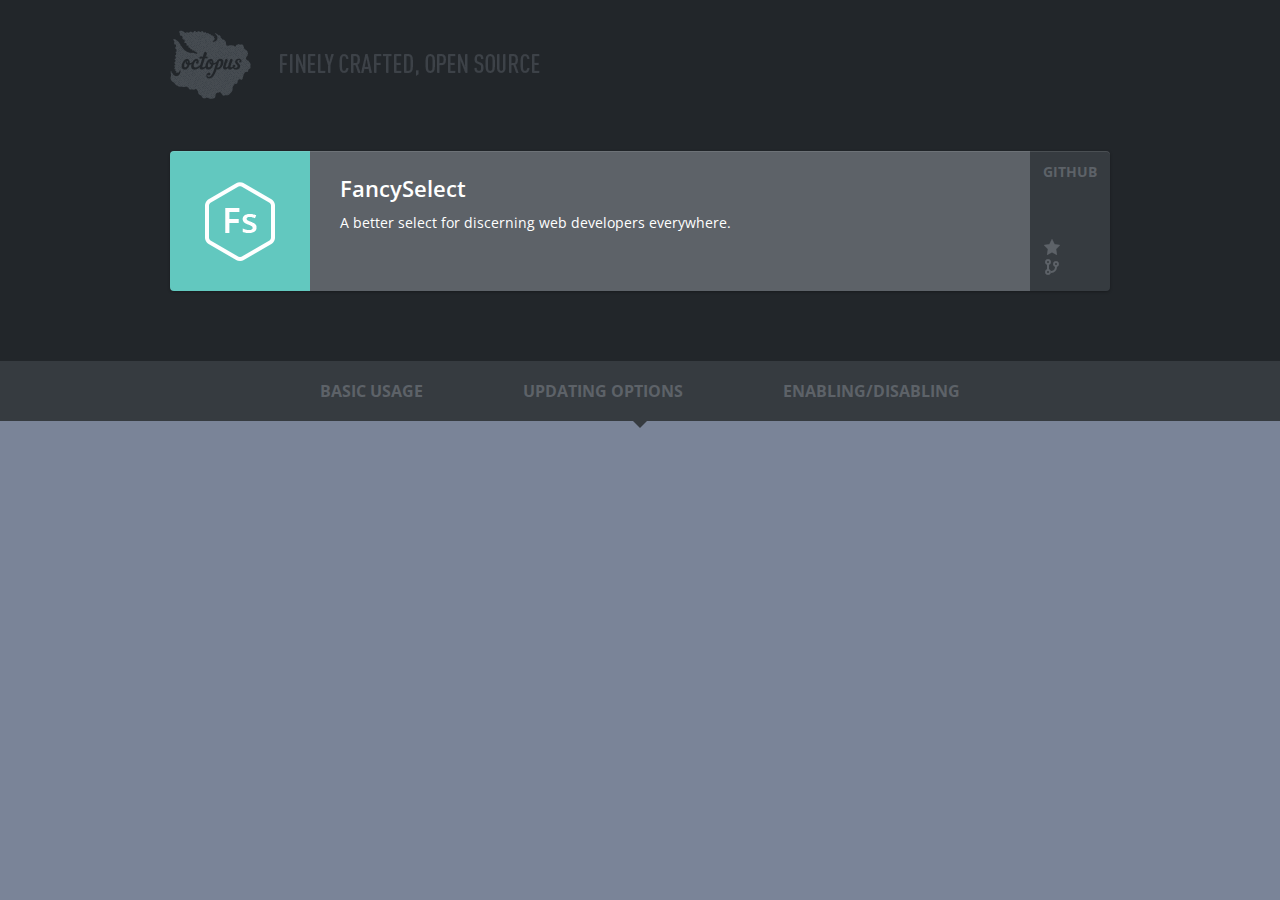
<file: Views/Supershop/js/FancySelect-master/index.html>
<!doctype html>
<html lang="en">
	<head>
		<meta charset="utf-8">
		<meta http-equiv="X-UA-Compatible" content="IE=edge,chrome=1">
		<meta name="description" content="A better select for discerning web developers everywhere.">
		<meta name="designer" content="Octopus Creative">
		<meta name="developer" content="Octopus Creative">
		<meta name="viewport" content="width=device-width,initial-scale=1,maximum-scale=1">

		<title>FancySelect » Octopus Code</title>

		<link href='http://fonts.googleapis.com/css?family=Open+Sans:400,600,700' rel='stylesheet' type='text/css'>
		<link rel="stylesheet" media="screen, projection" href="index.css">
		<link rel="stylesheet" media="screen, projection" href="fancySelect.css">
		<style type="text/css">
			div.repo div.logo { background: #62C8BF; }

			body { background: #7A8498; }

			div#main { font-size: 16px; line-height: 26px; color: #fff; }
			div#main div.fancy-select { margin: 0 auto 60px; width: 200px; }

			div#main p { margin-bottom: 24px; }
			div#main a { text-decoration: none; color: #BAC9E7; font-weight: 600; }

			div#main code { font-size: 16px; padding: 2px 3px; background: #5A606F; color: #fff; border-radius: 4px; font-family: "Inconsolata", monospace; }

			div#main pre { padding: 27px 27px 30px; background: #5A606F; color: #fff; border-radius: 4px; white-space: pre-wrap; max-width: 540px; line-height: 28px; margin-bottom: 30px; }
			div#main pre code { padding: 0; background: transparent; border-radius: 0; margin-bottom: 18px; }

			div#main section { width: 940px; margin: 90px auto; }
			div#main section h2, div#main section h3 { font-size: 22px; margin-bottom: 18px; font-weight: 600; }

			/*one column*/
			@media only screen and (max-width: 639px) {
				div#main section { width: 300px; }
			}

			/*two columns*/
			@media only screen and (min-width: 640px) and (max-width: 959px) {
				div#main section { width: 620px; }
			}
		</style>

		<script src="http://ajax.googleapis.com/ajax/libs/jquery/2.0.3/jquery.min.js"></script>
		<script src="fancySelect.js"></script>
		<script>
			$(document).ready(function() {
				$('#basic-usage-demo').fancySelect();

				// Boilerplate
				var repoName = 'fancyselect'

				$.get('https://api.github.com/repos/octopuscreative/' + repoName, function(repo) {
					var el = $('#top').find('.repo');

					el.find('.stars').text(repo.watchers_count);
					el.find('.forks').text(repo.forks_count);
				});

				var menu = $('#top').find('menu');

				function positionMenuArrow() {
					var current = menu.find('.current');

					menu.find('.arrow').css('left', current.offset().left + (current.outerWidth() / 2));
				}

				$(window).on('resize', positionMenuArrow);

				menu.on('click', 'a', function(e) {
					var el = $(this),
						href = el.attr('href'),
						currentSection = $('#main').find('.current');

					e.preventDefault();

					menu.find('.current').removeClass('current');

					el.addClass('current');

					positionMenuArrow();

					if (currentSection.length) {
						currentSection.fadeOut(300).promise().done(function() {
							$(href).addClass('current').fadeIn(300);
						});
					} else {
						$(href).addClass('current').fadeIn(300);
					}
				});

				menu.find('a:first').trigger('click')
			});
		</script>
	</head>

	<body>
		<div id="top" class="group">
			<header id="octopus">
				<h2>
					Octopus Creative
					<a href="http://code.octopuscreative.com">Finely crafted, open source</a>
				</h2>
			</header>

			<div class="repo group">
				<a href="http://code.octopuscreative.com/fancyselect" class="left">
					<div class="logo">
						<img src="logo.png">
					</div>

					<div class="description">
						<h1>FancySelect</h1>
						<p>A better select for discerning web developers everywhere.</p>
					</div>
				</a>

				<a href="https://github.com/octopuscreative/fancyselect" class="github">
					<span>GitHub</span>

					<ul>
						<li class="icon stars"></li>
						<li class="icon forks"></li>
					</ul>
				</a>
			</div>

			<menu>
				<div class="arrow"></div>

				<ul>
					<li><a href="#basic-usage">Basic Usage</a></li>
					<li><a href="#updating-options">Updating Options</a></li>
					<li><a href="#enabling-disabling">Enabling/Disabling</a></li>
				</ul>
			</menu>
		</div>

		<div id="main">
			<section id="basic-usage">
				<select id="basic-usage-demo">
					<option value="">Pick Something…</option>
					<option>Lorem Ipsum</option>
					<option>Dolor Sit</option>
					<option>Vehicula Ornare</option>
					<option>Foo</option>
					<option>Bar</option>
					<option>Baz</option>
					<option>Qux</option>
					<option>Zoobie</option>
					<option>Frang</option>
				</select>

				<p>FancySelect is easy to use. Just target any <code>select</code> element on the page, and call <code>.fancySelect()</code> on it. If the select has an option with no value, it'll be used as a sort of placeholder text.</p>

				<p>By default, FancySelect uses native selects and styles only the trigger on iOS devices. To override this, pass an object with <code>forceiOS</code> set to <code>true</code> when initializing it.</p>

				<p>FancySelect also passes any classes specified in the select's <code>data-class</code> attribute, which you can use to style specific FancySelect instances.</p>

				<h3>HTML</h3>

				<pre><code>&lt;select class="basic"&gt;
	&lt;option value=&quot;&quot;&gt;Select something…&lt;/option&gt;
	&lt;option&gt;Lorem&lt;/option&gt;
	&lt;option&gt;Ipsum&lt;/option&gt;
	&lt;option&gt;Dolor&lt;/option&gt;
	&lt;option&gt;Sit&lt;/option&gt;
	&lt;option&gt;Amet&lt;/option&gt;
&lt;/select&gt;</code></pre>

				<h3>JavaScript</h3>

				<pre><code>$('.basic').fancySelect();</code></pre>
			</section>

			<section id="updating-options">
				<p>If the options in your select change after initializing FancySelect, you can tell it to rebuild the list of options by triggering <code>update</code> on the select element.</p>

				<h3>JavaScript</h3>

				<pre><code>var mySelect = $('.my-select');
mySelect.fancySelect();

mySelect.append('&lt;option&gt;Foo&lt;/option&gt;&lt;option&gt;Bar&lt;/option&gt;');
mySelect.trigger('update');</code></pre>
			</section>

			<section id="enabling-disabling">
				<p>FancySelect will automatically pick up your <code>select</code>'s <code>disabled</code> property on initialization. If you need to enable or disable it again later, you can do that by triggering <code>enable</code> or <code>disable</code> on your select element.</p>

				<h3>HTML</h3>

				<pre><code>&lt;select class="my-select" disabled&gt;
	&lt;option&gt;First Option&lt;/option&gt;
	&lt;option&gt;Second Option&lt;/option&gt;
&lt;/select&gt;</code></pre>

				<h3>JavaScript</h3>

				<pre><code>var mySelect = $('.my-select');
mySelect.fancySelect(); // currently disabled because of html property

// later…
mySelect.trigger('enable'); // now enabled

// even later…
mySelect.trigger('disable'); // now disabled again</code></pre>
			</section>
		</div>
	</body>
</html>
</file>
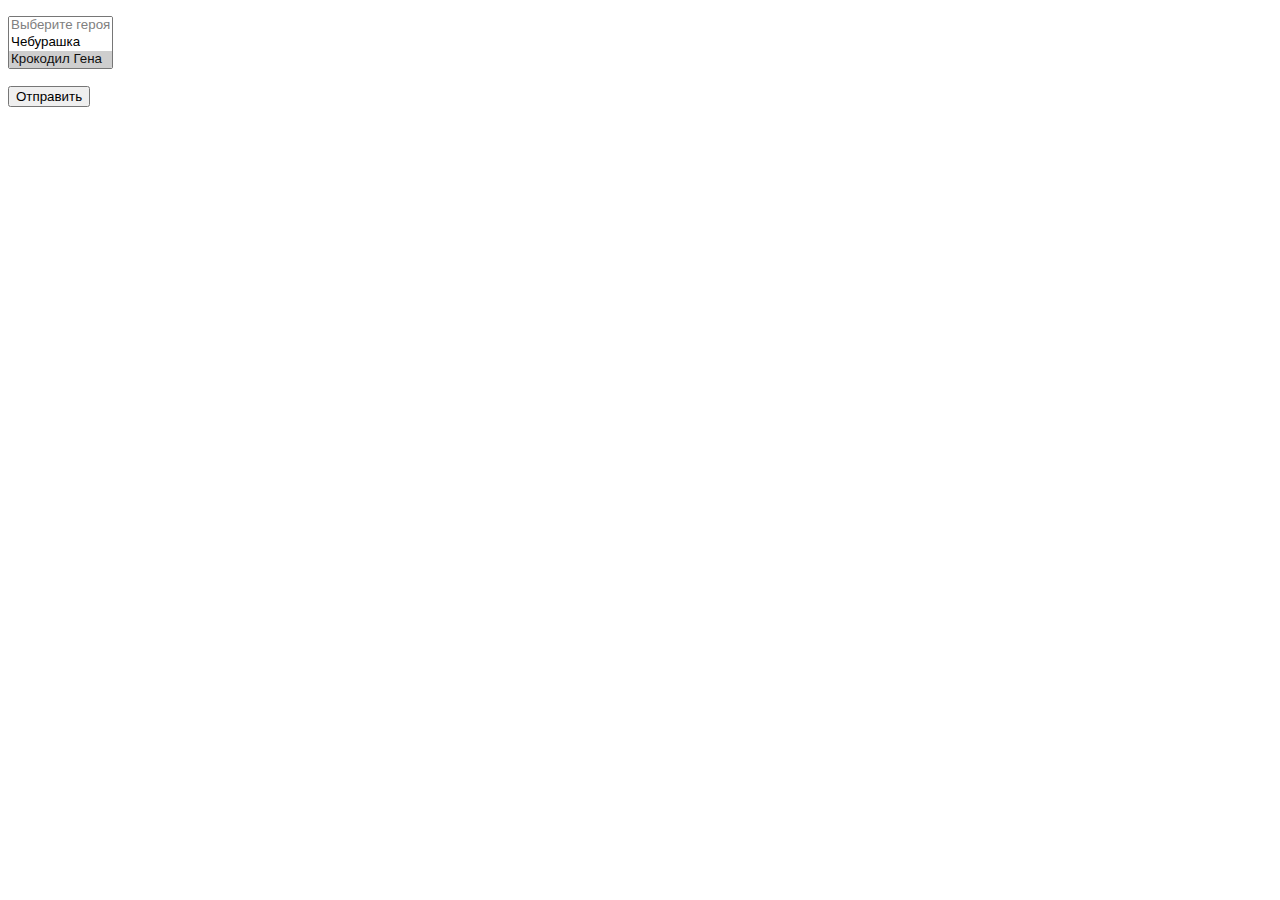
<file: Views/Supershop/form.html>
<!DOCTYPE HTML>
<html>
 <head>
  <meta charset="utf-8">
  <title>Тег SELECT</title>
 </head>
 <body>  
 
  <form action="select1.php" method="get">
   <p><select size="3" multiple name="hero[]">
    <option disabled>Выберите героя</option>
    <option value="Чебурашка">Чебурашка</option>
    <option selected value="Крокодил Гена">Крокодил Гена</option>
    <option value="Шапокляк">Шапокляк</option>
    <option value="Крыса Лариса">Крыса Лариса</option>
   </select></p>
   <p><input type="submit" value="Отправить"></p>
  </form>

 </body>
</html>
</file>
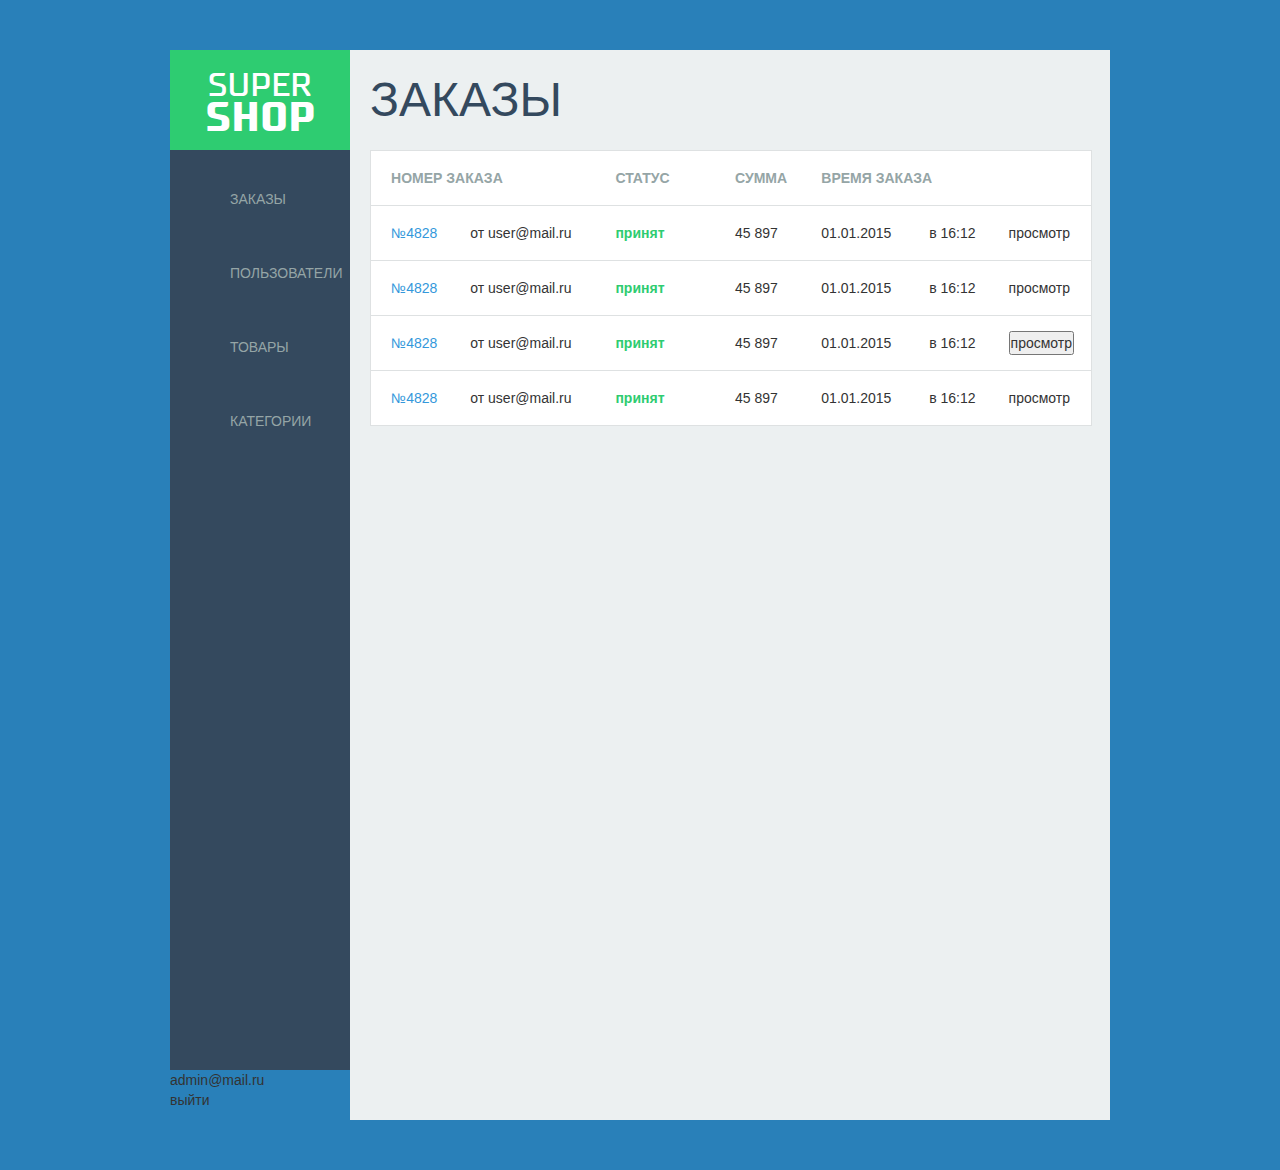
<file: Views/Supershop/index-table.html>
<!DOCTYPE html>
<html lang="en">
<head>
	<meta charset="UTF-8">
	<title>Orders-table</title>
	<meta http-equiv="Content-Type" content="text/html; charset=utf-8" />
	<link rel="stylesheet" href="css/normalize.css" type="text/css" />
	<link rel="stylesheet" href="font/stylesheet.css" type="text/css" />
	<link rel="stylesheet" href="css/style.css" type="text/css" />
	<link rel="stylesheet" href="css/style-orders.css" type="text/css" />
	<link rel="stylesheet" href="css/bootstrap.css" type="text/css" />
	<link rel="stylesheet" href="css/fancySelect.css" type="text/css" />
	
</head>
<body class="orders-bg">
<div class="container">
<form action="index-table.html" method="get">
<table class="promo-orders">
	<tr>
		<td class="promo-orders_item logo_item" >
			super<span> shop</span>
		</td>
		<td class="content-bg promo-orders-head">ЗАКАЗЫ</td>
	</tr>
	<tr>
		<td class="navigation" width="180px" height="920px" valign="top">
			<ul>
				<li class="navigation-item">Заказы</li>
				<li class="navigation-item">Пользователи</li>
				<li class="navigation-item">Товары</li>
				<li class="navigation-item">Категории</li>
			</ul>
		</td>
		<td class="content-bg" width="780px" valign="top">
			<table id="basic-usage" class="orders-content" width="95%">
				<tr class="orders-content-item--head">	
					<th class="orders-content-item--bn"></th>		
					<th colspan="2">номер заказа</th>
					<th>статус</th>
					<th>сумма</th>
					<th colspan="3">время заказа</th>
				</tr>
				<tr class="orders-content-item">
					<td class="orders-content-item--bn"></td>
					<td class="orders-content-item--number">№<span>4828</span></td>
					<td class="orders-content-item--email">от  <span>user@mail.ru</span></td>
					<td class="orders-content-item--status">
						<select class="menu-orders-status">
							<option value="ok">принят</option>
							<option value="out">отгружен</option>
							<option value="boot">у курьера</option>
							<option value="hand">доставлен</option>
							<option value="no">отмена</option>
						</select>
					</td>
					<td class="orders-content-item--price">45 897</td>
					<td class="orders-content-item--data">01.01.2015</td>
					<td class="orders-content-item--time">в 16:12</td>
					<td class="orders-content-item--ref">просмотр</td>
				</tr>

				<tr class="orders-content-item">

					<td class="orders-content-item--bn"></td>
					<td class="orders-content-item--number">№<span>4828</span></td>
					<td class="orders-content-item--email">от  <span>user@mail.ru</span></td>
					<td class="orders-content-item--status">
						<select class="menu-orders-status">
							<option value="ok">принят</option>
							<option value="out">отгружен</option>
							<option value="boot">у курьера</option>
							<option value="hand">доставлен</option>
							<option value="no">отмена</option>
						</select>
					</td>
					<td class="orders-content-item--price">45 897</td>
					<td class="orders-content-item--data">01.01.2015</td>
					<td class="orders-content-item--time">в 16:12</td>
					<td class="orders-content-item--ref">просмотр</td>
				</tr>
				
				<tr class="orders-content-item">
				
					<td class="orders-content-item--bn"></td>
					<td class="orders-content-item--number">№<span>4828</span></td>
					<td class="orders-content-item--email">от  <span>user@mail.ru</span></td>
					<td class="orders-content-item--status">

						<select name="info-zakaza" class="menu-orders-status">
							<option value="ok">принят</option>
							<option value="out">отгружен</option>
							<option value="boot">у курьера</option>
							<option value="hand">доставлен</option>
							<option value="no">отмена</option>
						</select>
						
					</td>
					<td class="orders-content-item--price">45 897</td>
					<td class="orders-content-item--data">01.01.2015</td>
					<td class="orders-content-item--time">в 16:12</td>
					<td class="orders-content-item--ref"><button type="submit">просмотр</button></td>
				
				</tr>
				
				<tr class="orders-content-item">
					<td class="orders-content-item--bn"></td>
					<td class="orders-content-item--number">№<span>4828</span></td>
					<td class="orders-content-item--email">от  <span>user@mail.ru</span></td>
					<td class="orders-content-item--status">
						<select class="menu-orders-status">
							<option value="ok">принят</option>
							<option value="out">отгружен</option>
							<option value="boot">у курьера</option>
							<option value="hand">доставлен</option>
							<option class="menu-orders-status--item" value="no">отмена</option>
						</select>
					</td>
					<td class="orders-content-item--price">45 897</td>
					<td class="orders-content-item--data">01.01.2015</td>
					<td class="orders-content-item--time">в 16:12</td>
					<td class="orders-content-item--ref">просмотр</td>
				</tr>				
			</table>
		</td>

	</tr>
	<tr >
		<td width="180px" >
			<ul>
			 	<li>admin@mail.ru</li>
			 	<li>выйти</li>
			 </ul>
		</td>
		<td class="content-bg" width="780px"></td>
	</tr>
</table>
</form>	
</div>	
	<script src="http://ajax.googleapis.com/ajax/libs/jquery/2.0.3/jquery.min.js"></script>
	<script src="js/fancySelect.js" type="text/javascript"></script>
	<script>
			$(document).ready(function() {
				$('.menu-orders-status').fancySelect();
			});
	</script>
</body>
</html>
</file>
<file: Views/Supershop/js/FancySelect-master/index.css>
*{margin:0;padding:0;border:0;box-sizing:border-box;-webkit-box-sizing:border-box;-moz-box-sizing:border-box;-o-box-sizing:border-box;-ms-box-sizing:border-box}html{overflow-y:scroll}body,input,select,textarea,button{-webkit-font-smoothing:antialiased;text-rendering:optimizeLegibility;font-family:"Open Sans", sans-serif}a{-webkit-tap-highlight-color:#87BEC3}::-moz-selection{background:#87BEC3;color:#fff;text-shadow:none}::selection{background:#87BEC3;color:#fff;text-shadow:none}img{-ms-interpolation-mode:bicubic}strong{font-weight:bold}em{font-style:italic}.group:after{content:".";display:block;height:0;clear:both;visibility:hidden}* html .group{height:1%}*:first-child+html .group{min-height:1px}div#top{background:#22262A}div#top header#octopus{width:940px;margin:0 auto 52px;padding-top:30px}div#top header#octopus h2{width:370px;height:69px;background:url("[data-uri]") no-repeat top left;text-indent:100%;overflow:hidden;white-space:nowrap}div#top header#octopus h2 a{display:block;width:260px;height:22px;background:url("[data-uri]");text-indent:100%;white-space:nowrap;overflow:hidden;transition:background 180ms ease-out;-webkit-transition:background 180ms ease-out;-moz-transition:background 180ms ease-out;-o-transition:background 180ms ease-out;-ms-transition:background 180ms ease-out;margin:-9px 0 0 110px}div#top header#octopus h2 a:hover{background:url("[data-uri]")}div#top div.repo{width:940px;margin:0 auto 70px;box-shadow:0 1px 3px rgba(0,0,0,0.3);-webkit-box-shadow:0 1px 3px rgba(0,0,0,0.3);-moz-box-shadow:0 1px 3px rgba(0,0,0,0.3);-o-box-shadow:0 1px 3px rgba(0,0,0,0.3);border-radius:4px;-webkit-border-radius:4px;-moz-border-radius:4px;-o-border-radius:4px;height:140px}div#top div.repo a.left{display:block;color:#fff;text-decoration:none;height:100%;float:left}div#top div.repo a.left div.logo{width:140px;height:140px;border-radius:4px 0 0 4px;-webkit-border-radius:4px 0 0 4px;-moz-border-radius:4px 0 0 4px;-o-border-radius:4px 0 0 4px;float:left;box-shadow:inset 0 1px rgba(255,255,255,0.1);-webkit-box-shadow:inset 0 1px rgba(255,255,255,0.1);-moz-box-shadow:inset 0 1px rgba(255,255,255,0.1);-o-box-shadow:inset 0 1px rgba(255,255,255,0.1)}div#top div.repo a.left div.logo img{width:70px;height:79px;margin:31px auto 0;display:block}div#top div.repo a.left div.description{float:left;width:720px;background:#5D6268;height:100%;box-shadow:inset 0 1px rgba(255,255,255,0.1);-webkit-box-shadow:inset 0 1px rgba(255,255,255,0.1);-moz-box-shadow:inset 0 1px rgba(255,255,255,0.1);-o-box-shadow:inset 0 1px rgba(255,255,255,0.1);padding:22px 20px 20px 30px}div#top div.repo a.left div.description h1{font-size:22px;font-weight:600;margin-bottom:9px}div#top div.repo a.left div.description p{font-size:14px;line-height:22px}div#top div.repo a.github{display:block;height:100%;background:#363B40;border-radius:0 4px 4px 0;-webkit-border-radius:0 4px 4px 0;-moz-border-radius:0 4px 4px 0;-o-border-radius:0 4px 4px 0;float:left;width:80px;color:#5D6268;text-decoration:none;box-shadow:inset 0 1px rgba(255,255,255,0.1);-webkit-box-shadow:inset 0 1px rgba(255,255,255,0.1);-moz-box-shadow:inset 0 1px rgba(255,255,255,0.1);-o-box-shadow:inset 0 1px rgba(255,255,255,0.1);font-weight:bold;position:relative}div#top div.repo a.github>span{font-size:14px;text-transform:uppercase;display:block;text-align:center;margin-top:11px}div#top div.repo a.github ul{list-style:none;font-size:16px;position:absolute;bottom:15px;left:0}div#top div.repo a.github ul li{text-align:center;padding-left:13px;margin-top:8px}div#top div.repo a.github ul li:before{content:"";display:block;width:18px;height:18px;float:left;margin:2px 9px 0 0}div#top div.repo a.github ul li.stars:before{background:url("[data-uri]")}div#top div.repo a.github ul li.forks:before{background:url("[data-uri]")}div#top menu{background:#363B40;padding:19px 0;position:relative}div#top menu div.arrow{content:"";display:block;width:0;height:0;border:7px solid transparent;border-top-color:#363B40;position:absolute;bottom:-14px;left:50%;margin-left:-7px;transition:left 300ms ease-out;-webkit-transition:left 300ms ease-out;-moz-transition:left 300ms ease-out;-o-transition:left 300ms ease-out;-ms-transition:left 300ms ease-out}div#top menu ul{list-style:none;text-align:center}div#top menu ul li{display:inline-block;margin:0 42px}div#top menu ul li a{color:#5D6268;text-transform:uppercase;font-weight:bold;padding:3px 6px;text-decoration:none;transition:color 300ms ease-out;-webkit-transition:color 300ms ease-out;-moz-transition:color 300ms ease-out;-o-transition:color 300ms ease-out;-ms-transition:color 300ms ease-out}div#top menu ul li a.current{color:#fff}div#main>section{display:none}@media only screen and (max-width: 639px){div#top header#octopus{width:300px;margin-bottom:27px;padding-top:21px}div#top header#octopus h2{transform:scale(0.8);-webkit-transform:scale(0.8);-moz-transform:scale(0.8);-o-transform:scale(0.8);-ms-transform:scale(0.8);transform-origin:center left;-webkit-transform-origin:center left;-moz-transform-origin:center left;-ms-transform-origin:center left;-o-transform-origin:center left}div#top div.repo{width:300px;height:150px}div#top div.repo a.left{height:110px}div#top div.repo a.left div.logo{width:110px;height:110px;border-radius:4px 0 0 0;-webkit-border-radius:4px 0 0 0;-moz-border-radius:4px 0 0 0;-o-border-radius:4px 0 0 0}div#top div.repo a.left div.logo img{margin-top:16px}div#top div.repo a.left div.description{width:190px;padding:12px 10px 10px;border-radius:0 4px 0 0;-webkit-border-radius:0 4px 0 0;-moz-border-radius:0 4px 0 0;-o-border-radius:0 4px 0 0}div#top div.repo a.left div.description h1{font-size:18px;margin-bottom:6px}div#top div.repo a.left div.description p{font-size:13px}div#top div.repo a.github{width:100%;height:40px;border-radius:0 0 4px 4px;-webkit-border-radius:0 0 4px 4px;-moz-border-radius:0 0 4px 4px;-o-border-radius:0 0 4px 4px;padding:0 0 0 12px}div#top div.repo a.github>span{float:left;margin-top:10px}div#top div.repo a.github ul{position:relative;float:right;padding:16px 12px 0 0}div#top div.repo a.github ul li{float:left;margin-left:12px}div#top div.repo a.github ul li:first-child{margin-left:0}div#top menu{padding:6px 0}div#top menu div.arrow{display:none}div#top menu ul li{display:block;margin:6px 0}div#top menu ul li a{font-size:14px}div#top menu ul li a.current{color:#fff}}@media only screen and (min-width: 640px) and (max-width: 959px){div#top header#octopus{width:620px}div#top div.repo{width:620px}div#top div.repo a.left div.description{width:400px}}
</file>
<file: Views/Supershop/js/FancySelect-master/fancySelect.css>
div.fancy-select {
	position: relative;
	font-weight: bold;
	text-transform: uppercase;
	font-size: 13px;
	color: #46565D;
}

div.fancy-select.disabled {
	opacity: 0.5;
}

div.fancy-select select:focus + div.trigger {
	box-shadow: 0 0 0 2px #4B5468;
}

div.fancy-select select:focus + div.trigger.open {
	box-shadow: none;
}

div.fancy-select div.trigger {
	border-radius: 4px;
	cursor: pointer;
	padding: 10px 24px 9px 9px;
	white-space: nowrap;
	overflow: hidden;
	text-overflow: ellipsis;
	position: relative;
	background: #99A5BE;
	border: 1px solid #99A5BE;
	border-top-color: #A5B2CB;
	color: #4B5468;
	box-shadow: 0 1px 2px rgba(0, 0, 0, 0.2);
	width: 200px;

	transition: all 240ms ease-out;
	-webkit-transition: all 240ms ease-out;
	-moz-transition: all 240ms ease-out;
	-ms-transition: all 240ms ease-out;
	-o-transition: all 240ms ease-out;
}

div.fancy-select div.trigger:after {
	content: "";
	display: block;
	position: absolute;
	width: 0;
	height: 0;
	border: 5px solid transparent;
	border-top-color: #4B5468;
	top: 20px;
	right: 9px;
}

div.fancy-select div.trigger.open {
	background: #4A5368;
	border: 1px solid #475062;
	color: #7A8498;
	box-shadow: none;
}

div.fancy-select div.trigger.open:after {
	border-top-color: #7A8498;
}

div.fancy-select ul.options {
	list-style: none;
	margin: 0;
	position: absolute;
	top: 40px;
	left: 0;
	visibility: hidden;
	opacity: 0;
	z-index: 50;
	max-height: 200px;
	overflow: auto;
	background: #62C8BF;
	border-radius: 4px;
	border-top: 1px solid #7DD8D2;
	box-shadow: 0 1px 2px rgba(0, 0, 0, 0.2);
	min-width: 200px;

	transition: opacity 300ms ease-out, top 300ms ease-out, visibility 300ms ease-out;
	-webkit-transition: opacity 300ms ease-out, top 300ms ease-out, visibility 300ms ease-out;
	-moz-transition: opacity 300ms ease-out, top 300ms ease-out, visibility 300ms ease-out;
	-ms-transition: opacity 300ms ease-out, top 300ms ease-out, visibility 300ms ease-out;
	-o-transition: opacity 300ms ease-out, top 300ms ease-out, visibility 300ms ease-out;
}

div.fancy-select ul.options.open {
	visibility: visible;
	top: 50px;
	opacity: 1;

	/* have to use a non-visibility transition to prevent this iOS issue (bug?): */
	/*http://stackoverflow.com/questions/10736478/css-animation-visibility-visible-works-on-chrome-and-safari-but-not-on-ios*/
	transition: opacity 300ms ease-out, top 300ms ease-out;
	-webkit-transition: opacity 300ms ease-out, top 300ms ease-out;
	-moz-transition: opacity 300ms ease-out, top 300ms ease-out;
	-ms-transition: opacity 300ms ease-out, top 300ms ease-out;
	-o-transition: opacity 300ms ease-out, top 300ms ease-out;
}

div.fancy-select ul.options.overflowing {
	top: auto;
	bottom: 40px;

	transition: opacity 300ms ease-out, bottom 300ms ease-out, visibility 300ms ease-out;
	-webkit-transition: opacity 300ms ease-out, bottom 300ms ease-out, visibility 300ms ease-out;
	-moz-transition: opacity 300ms ease-out, bottom 300ms ease-out, visibility 300ms ease-out;
	-ms-transition: opacity 300ms ease-out, bottom 300ms ease-out, visibility 300ms ease-out;
	-o-transition: opacity 300ms ease-out, bottom 300ms ease-out, visibility 300ms ease-out;
}

div.fancy-select ul.options.overflowing.open {
	top: auto;
	bottom: 50px;

	transition: opacity 300ms ease-out, bottom 300ms ease-out;
	-webkit-transition: opacity 300ms ease-out, bottom 300ms ease-out;
	-moz-transition: opacity 300ms ease-out, bottom 300ms ease-out;
	-ms-transition: opacity 300ms ease-out, bottom 300ms ease-out;
	-o-transition: opacity 300ms ease-out, bottom 300ms ease-out;
}

div.fancy-select ul.options li {
	padding: 8px 12px;
	color: #2B8686;
	cursor: pointer;
	white-space: nowrap;

	transition: all 150ms ease-out;
	-webkit-transition: all 150ms ease-out;
	-moz-transition: all 150ms ease-out;
	-ms-transition: all 150ms ease-out;
	-o-transition: all 150ms ease-out;
}

div.fancy-select ul.options li.selected {
	background: rgba(43,134,134,0.3);
	color: rgba(255,255,255,0.75);
}

div.fancy-select ul.options li.hover {
	color: #fff;
}
</file>
<file: Views/Supershop/font/stylesheet.css>
/* Generated by Font Squirrel (http://www.fontsquirrel.com) on December 7, 2015 */



@font-face {
    font-family: 'supermolotbold_italic';
    src: url('supermolot_bold_italic-webfont.eot');
    src: url('supermolot_bold_italic-webfont.eot?#iefix') format('embedded-opentype'),
         url('supermolot_bold_italic-webfont.woff2') format('woff2'),
         url('supermolot_bold_italic-webfont.woff') format('woff'),
         url('supermolot_bold_italic-webfont.ttf') format('truetype'),
         url('supermolot_bold_italic-webfont.svg#supermolotbold_italic') format('svg');
    font-weight: normal;
    font-style: normal;

}




@font-face {
    font-family: 'supermolotblack';
    src: url('supermolot_black-webfont.eot');
    src: url('supermolot_black-webfont.eot?#iefix') format('embedded-opentype'),
         url('supermolot_black-webfont.woff2') format('woff2'),
         url('supermolot_black-webfont.woff') format('woff'),
         url('supermolot_black-webfont.ttf') format('truetype'),
         url('supermolot_black-webfont.svg#supermolotblack') format('svg');
    font-weight: normal;
    font-style: normal;

}




@font-face {
    font-family: 'supermolotbold_italic';
    src: url('supermolot_bold_italic-webfont.eot');
    src: url('supermolot_bold_italic-webfont.eot?#iefix') format('embedded-opentype'),
         url('supermolot_bold_italic-webfont.woff2') format('woff2'),
         url('supermolot_bold_italic-webfont.woff') format('woff'),
         url('supermolot_bold_italic-webfont.ttf') format('truetype'),
         url('supermolot_bold_italic-webfont.svg#supermolotbold_italic') format('svg');
    font-weight: normal;
    font-style: normal;

}




@font-face {
    font-family: 'supermolotbold';
    src: url('supermolot_bold-webfont.eot');
    src: url('supermolot_bold-webfont.eot?#iefix') format('embedded-opentype'),
         url('supermolot_bold-webfont.woff2') format('woff2'),
         url('supermolot_bold-webfont.woff') format('woff'),
         url('supermolot_bold-webfont.ttf') format('truetype'),
         url('supermolot_bold-webfont.svg#supermolotbold') format('svg');
    font-weight: normal;
    font-style: normal;

}




@font-face {
    font-family: 'supermolotitalic';
    src: url('supermolot_italic-webfont.eot');
    src: url('supermolot_italic-webfont.eot?#iefix') format('embedded-opentype'),
         url('supermolot_italic-webfont.woff2') format('woff2'),
         url('supermolot_italic-webfont.woff') format('woff'),
         url('supermolot_italic-webfont.ttf') format('truetype'),
         url('supermolot_italic-webfont.svg#supermolotitalic') format('svg');
    font-weight: normal;
    font-style: normal;

}




@font-face {
    font-family: 'supermolotlight_italic';
    src: url('supermolot_light_italic-webfont.eot');
    src: url('supermolot_light_italic-webfont.eot?#iefix') format('embedded-opentype'),
         url('supermolot_light_italic-webfont.woff2') format('woff2'),
         url('supermolot_light_italic-webfont.woff') format('woff'),
         url('supermolot_light_italic-webfont.ttf') format('truetype'),
         url('supermolot_light_italic-webfont.svg#supermolotlight_italic') format('svg');
    font-weight: normal;
    font-style: normal;

}




@font-face {
    font-family: 'supermolotlight';
    src: url('supermolot_light-webfont.eot');
    src: url('supermolot_light-webfont.eot?#iefix') format('embedded-opentype'),
         url('supermolot_light-webfont.woff2') format('woff2'),
         url('supermolot_light-webfont.woff') format('woff'),
         url('supermolot_light-webfont.ttf') format('truetype'),
         url('supermolot_light-webfont.svg#supermolotlight') format('svg');
    font-weight: normal;
    font-style: normal;

}




@font-face {
    font-family: 'supermolotthin_italic';
    src: url('supermolot_thin_italic-webfont.eot');
    src: url('supermolot_thin_italic-webfont.eot?#iefix') format('embedded-opentype'),
         url('supermolot_thin_italic-webfont.woff2') format('woff2'),
         url('supermolot_thin_italic-webfont.woff') format('woff'),
         url('supermolot_thin_italic-webfont.ttf') format('truetype'),
         url('supermolot_thin_italic-webfont.svg#supermolotthin_italic') format('svg');
    font-weight: normal;
    font-style: normal;

}




@font-face {
    font-family: 'supermolotthin';
    src: url('supermolot_thin-webfont.eot');
    src: url('supermolot_thin-webfont.eot?#iefix') format('embedded-opentype'),
         url('supermolot_thin-webfont.woff2') format('woff2'),
         url('supermolot_thin-webfont.woff') format('woff'),
         url('supermolot_thin-webfont.ttf') format('truetype'),
         url('supermolot_thin-webfont.svg#supermolotthin') format('svg');
    font-weight: normal;
    font-style: normal;

}




@font-face {
    font-family: 'supermolotregular';
    src: url('supermolot-webfont.eot');
    src: url('supermolot-webfont.eot?#iefix') format('embedded-opentype'),
         url('supermolot-webfont.woff2') format('woff2'),
         url('supermolot-webfont.woff') format('woff'),
         url('supermolot-webfont.ttf') format('truetype'),
         url('supermolot-webfont.svg#supermolotregular') format('svg');
    font-weight: normal;
    font-style: normal;

}
</file>
<file: Views/Supershop/css/style.css>
.to-left{
	float: left;
}
.to-right{
	float:right;
}
.container{
width:1200px;
margin:0 auto;
}
body{
	min-width: 1200px;
}
*{
	margin: 0;
	padding: 0;
	list-style: none;
	text-decoration: none;
	cursor: default;
	box-sizing:border-box;
}
.main-bg{
	background-color: #e4e0d6;
}
/*header, footer*/
.promo{
	background: url(../img/home_promo_bg.jpg) no-repeat;
	background-size: cover;
	width:100%;
	min-height: 700px;
	position: relative;
	overflow: hidden;
}
.promo .promo-title{
	font-size: 341px;
	font-family: 'supermolotbold_italic';
	width: 200%;
	display: block;
	position: absolute;
	left: -115px;
	bottom: 70px;
	opacity: 0.08;
	cursor: default;
	z-index: 10;
}
.promo-home{
	padding-top:25px; 
	overflow: hidden;
}
.promo .promo_logo{
 	height: 120px;
	width: 180px;
	background-color: #ed1651;	
 }
.promo .logo_item, .promo-orders .logo_item {
	font-size: 33px;
	font-family: 'supermolotregular';
	color: #fff;
	line-height: 24px;
	text-transform: uppercase;
	text-align: center;
	display: inline-block;
	padding-top: 30px;
}
.promo .logo_item span,.promo-orders .logo_item span{
	font-size: 41px;
	font-family: 'supermolotbold';
	line-height: 35px;
}
.promo .categoriya {
	padding-left: 0;
	background-color: #fff;
	height: 60px;
	min-width: 1020px;
}
.promo .categoriya-ul{
	padding-left: 0;
}
.promo .categoriya-item{
	display: inline-block;
	text-decoration: none;
	width: 130px;
	height: 60px;
	line-height: 60px;
	background-color: #fff;
	text-align: center;
	color: #000;
	float: left;
	cursor: pointer;
	font-family: 'supermolotregular';
	font-size: 14px;
}
.promo .categoriya-item:hover{
	background-color: #021563;
	color: #fff;
}
.categoriya .in-cabinet,
.categoriya .registration {	
	text-decoration: none;
	list-style: none;
	margin: 20px 15px;
	cursor: pointer;
}
.registration a{
	color:#000;
	border-bottom: 1px dashed #000;
	cursor: pointer;
}
.in-cabinet a{
	color: #ed1651;
	border-bottom: 1px dashed #ed1651;
	cursor: pointer;
}
.categoriya a{
	font-size: 14px;
	font-family: 'supermolotlight';
}
.promo .promo_name{
	width: 600px;
	margin: 80px 10px 10px;
}
.promo_name .promo_item{
	font-size: 72px;
	font-family: 'supermolotbold_italic';
	text-transform: uppercase;
	line-height: 62px;
}
.promo_name .promo_item span{
	font-family: 'supermolotlight_italic';
}
.promo_name .promo_name-specification{
	padding: 15px 15px 15px 0;
	font-family: 'supermolotregular';
	font-size: 14px;
	color: #fff;
}
.promo .promo_name-list{
	padding: 20px 60px;
	border:2px solid #ed1651;
	background-color: transparent;
	color: #fff;
	font-family: 'supermolotitalic';
	font-size: 14px;
	margin: 20px 0px 20px 290px;
	cursor: pointer;
	position: absolute;
	z-index: 15;
	outline: none;
}
.promo .promo_new{
	position: absolute;
	
	bottom: 0px;
	height: 80px;
	background-color: #fff;
	width: 1200px;
}
.promo_new .promo_new-products{
	margin: 10px 800px 10px 10px;
	color:#021562;
	width: 180px;
	color:#021562;
	font-size: 24px;
	font-family: 'supermolotregular';
	line-height: 60px;
}
.promo .promo_new li{
	display: inline-block;
}

.promo .left-slider {
	margin-left: 145px;
}
.right-slider .left-slider{
	outline: none;
	font-weight: bold;
	-webkit-apperance:none;
}
/* new products */

.new-products{
	overflow: hidden;
	min-height: 580px;
}
.new-products_item{
	min-height: 295px;
	display:inline-block;
}
.products-text{
	font-size: 14px;
	line-height: 18px;
	color: #555555;
	display: block;
	margin: 20px 0;
}
.new-products_item img{
	min-height: 235px;
	width: 290px;
	background-color: #d1d3d4;
}
.new-products_price{
	color: #ed1651;
	padding-left: 30px;
}
/* banners */
.banners{
	font-size: 0;
	width: 100%;
	margin: 20px 0;

}
.banners-item{
	display: inline-block;
	
	width: 25%;
	background-color: #666666;
	vertical-align: top;
	color: #000;
}
.banners-item:nth-child(1){
	background-size: cover;
	-webkit-background-size: cover;
	background: url(../img/pict/main-banners-1.png);
	background-position: -198px 1px;
	
}
.banners-item:nth-child(2){
	background-color: #fff;
	background-size: cover;
	-webkit-background-size: cover;
	background: url(../img/pict/main-banners-2.png);
	background-position: -76px 0;
	background-repeat: no-repeat;
}
.banners-item:nth-child(3){
	width: 48%;	
	background-color: #fff;
	background-size: cover;
	-webkit-background-size: cover;
	background: url(../img/pict/main-banners-3.png);
	background-repeat: no-repeat;
}
.banners-item--text{
	min-height: 300px;
	color: #000;
	font-size: 32px;
	font-family: 'supermolotregular';
	padding: 200px 0 10px 10px;
	width: 290px;
}
/* popular-products */
.popular-products .new-products_item {
position: relative;
}

.new:after{
content: "хит";
-webkit-clip-path: polygon(50% 0%, 0 0, 0 50%);
clip-path: polygon(50% 0%, 0 0, 0 50%);
background-color: red;
position: absolute;
top:0;
left: 0;
width: 100px;
height: 100px;
padding: 6px;
}
.bg-yellow:after{
	background-color: yellow;
}
/* main-info */
.main-info{
	width: 100%;
	margin: 10px 0;
	
}
.main-info .container{
	min-height: 300px;
	background-color: #fff;
	background:  url(../img/main-bg-ifo.gif);
	background-size: cover;
	-webkit-background-size: cover;
	background-position: 0px -210px;
	background-repeat: no-repeat;
}
.main-info-title{
	text-align: center;
	padding-top: 40px;
}
.main-info-text{
	width: 57%;
	padding:10px 140px 10px 0;
}

/* footer */

.up-footer-bg{
	background-color: #01104C;
	min-height: 60px;
	margin: 30px 0 60px;
}
.text-footer-main{
	color: #999;
	width: 360px;
	padding: 20px;
	font-family: 'supermolotregular';
	font-size: 11px;
}
.madein-footer{
	width: 600px;
	display: inline-block;
}
</file>
<file: Views/Supershop/css/style-orders.css>
@font-face {
	    font-family: ProximaNovaLight; 
	    src: local("Proxima Nova Light"),
        url(font/Proxima Nova Light.otf); 
        font-weight: normal;
 }       
@font-face {
	    font-family: ProximaNovaRegular; 
	    src: local("Proxima Nova Regular"),
        url(font/Proxima Nova Regular.otf); 
  } 
@font-face {
	    font-family: ProximaNovaBold; 
	    src: local("Proxima Nova Bold"),
        url(font/Proxima Nova Bold.otf); 
  }
@font-face {
	    font-family: ProximaNovaSemibold; 
	    src: local("Proxima Nova Semibold"), 
        url(font/Proxima Nova Semibold.otf);
  }
@font-face {
	    font-family: ProximaNovaThin; 
	    src: local("Proxima Nova Thin"),
        url(font/Proxima Nova Thin.otf); 
  }      
/* order */
body{
	background-color: #2980B9;
}
.container{
	max-width: 960px;
}
.top{
	background: transparent;
	min-height: 90px;
	margin-top: 45px;
}
.top .orders-logo{
	background-color: #2ecc71;
}
.sidebar-nav{
	background-color: #34495E;
	min-height: 1000px;padding: 0;
}
/* table */
.promo-orders{
	margin: 50px 0;
}
.orders-bg{
	background-color: #2980B9;
}
.promo-orders .promo-orders_item{
	background-color: #2ecc71;
	width: 180px;
	padding: 15px;
}
.promo-orders-head{
	padding-left: 20px;
	font-size: 48px;
	color: #34495E;
	font-family: 'ProximaNovaLight', sans-serif;
}
.promo-orders .navigation{
	background-color: #34495E;
	color: #95a5a6;
	
	width: 180px;
	min-height: 920px;
}
.promo-orders .navigation-item{
    padding: 15px 0px 15px 60px;
    font-family: 'ProximaNovaRegular', sans-serif;
    text-transform: uppercase;
    margin-top: 24px;
}
.promo-orders .navigation-item:hover{
	background: #243342;
	color: #fff;
}

.orders-content {
	margin:0 20px 20px 20px;
}
.orders-content th{
	height: 55px;
	color:#95a5a6;
	font-family: 'ProximaNovaSemibold', sans-serif; 
	font-size: 14px;
	text-transform: uppercase;
}
.orders-content tr{
	border:1px solid #DEE1E2;
	background-color: #fff;
	height: 55px;
	cursor: pointer;
}
.orders-content td, .orders-content th{
	padding-left: 20px;
}
.orders-content-item:hover{
	border-left:3px solid #8E44AD;
	background-color: #F6F8FC;
	cursor: pointer;
}
.content-bg{
	background-color:#ecf0f1;
	width:780px;	
}
.orders-content .orders-content-item--bn{
	padding: 0;
}
.orders-content-item--number{
	color: #3498DB;
	font-size: 14px;
	font-family: 'ProximaNovaThin', sans-serif ; 
}
/* статус заказа */
.menu-orders-status{
	outline: none;
	-webkit-appearance: none;
	 /* for FF */
	  -moz-appearance: none;
	  text-indent: 0.01px; 
	  text-overflow: '';
	  /* for IE */
	  -ms-appearance: none;
	  appearance: none!important;
	  border: none;
	  background-color:#fff;
}
select>option{
	color: red;
	padding: 10px;
	-webkit-appearance: none;
	 /* for FF */
	  -moz-appearance: none;
	  text-indent: 0.01px; 
	  text-overflow: '';
	  /* for IE */
	  -ms-appearance: none;
	  appearance: none!important;
}
.menu-orders-status--item{
	color: #767676;
	font-size: 14px;
	font-family: 'ProximaNovaThin', sans-serif ;
}
.menu-orders-status--item:hover{
	background-color: #F6F8FC;
	box-shadow: 0 0 0 3px  #F6F8FC inset;
}
</file>
<file: Views/Supershop/css/fancySelect.css>
.fancy-select ul li:nth-child(1){
	color: #0A8EAF;
}

.fancy-select ul li:nth-child(2){
	color: #2AA85F;
}

.fancy-select ul li:nth-child(3){
	color: #AD5A00;
}

.fancy-select ul li:nth-child(4){
	color: #B349B5;
}

.fancy-select ul li:nth-child(5){
	color: #767676;
}

div.fancy-select {
	position: relative;
	font-weight: bold;
	font-size: 14px;
	color: #2ecc71;
	font-family: 'ProximaNovaThin', sans-serif ; 
}

div.fancy-select.disabled {
	opacity: 0.5;
}

div.fancy-select select:focus + div.trigger {
	/* box-shadow: 0 0 0 2px #4B5468; */
}

div.fancy-select select:focus + div.trigger.open {
	box-shadow: none;
}

div.fancy-select div.trigger {
	cursor: pointer;
	white-space: nowrap;
	overflow: hidden;
	text-overflow: ellipsis;
	position: relative;
	width: 80px;

	transition: all 240ms ease-out;
	-webkit-transition: all 240ms ease-out;
	-moz-transition: all 240ms ease-out;
	-ms-transition: all 240ms ease-out;
	-o-transition: all 240ms ease-out;
}

div.fancy-select div.trigger:after {
	content: "";
	display: block;
	position: absolute;
	width: 0;
	height: 0;
	border: 5px solid transparent;
	border-top-color: #4B5468;
	top: 20px;
	right: 9px;
}

div.fancy-select div.trigger.open {
/* 	background: #4A5368;
border: 1px solid #475062;
color: #7A8498;
box-shadow: none; */
}

div.fancy-select div.trigger.open:after {
	border-top-color: #7A8498;
}

div.fancy-select ul.options {
	list-style: none;
	margin: 0;
	position: absolute;
	bottom: 40px;
	left: -20px;
	visibility: hidden;
	opacity: 0;
	z-index: 50;
	max-height: 200px;
	overflow: auto;
	background: #fff;
	/* order-radius: 4px; */
	border-top: 1px solid #7DD8D2;
	box-shadow: 0 1px 2px rgba(0, 0, 0, 0.2);
	min-width: 90px;

	transition: opacity 300ms ease-out, top 300ms ease-out, visibility 300ms ease-out;
	-webkit-transition: opacity 300ms ease-out, top 300ms ease-out, visibility 300ms ease-out;
	-moz-transition: opacity 300ms ease-out, top 300ms ease-out, visibility 300ms ease-out;
	-ms-transition: opacity 300ms ease-out, top 300ms ease-out, visibility 300ms ease-out;
	-o-transition: opacity 300ms ease-out, top 300ms ease-out, visibility 300ms ease-out;
}

div.fancy-select ul.options.open {
	visibility: visible;
	/* top: 50px; */
	opacity: 1;

	/* have to use a non-visibility transition to prevent this iOS issue (bug?): */
	/*http://stackoverflow.com/questions/10736478/css-animation-visibility-visible-works-on-chrome-and-safari-but-not-on-ios*/
	transition: opacity 300ms ease-out, top 300ms ease-out;
	-webkit-transition: opacity 300ms ease-out, top 300ms ease-out;
	-moz-transition: opacity 300ms ease-out, top 300ms ease-out;
	-ms-transition: opacity 300ms ease-out, top 300ms ease-out;
	-o-transition: opacity 300ms ease-out, top 300ms ease-out;
}

div.fancy-select ul.options.overflowing {
	top: auto;
	bottom: 40px;

	transition: opacity 300ms ease-out, bottom 300ms ease-out, visibility 300ms ease-out;
	-webkit-transition: opacity 300ms ease-out, bottom 300ms ease-out, visibility 300ms ease-out;
	-moz-transition: opacity 300ms ease-out, bottom 300ms ease-out, visibility 300ms ease-out;
	-ms-transition: opacity 300ms ease-out, bottom 300ms ease-out, visibility 300ms ease-out;
	-o-transition: opacity 300ms ease-out, bottom 300ms ease-out, visibility 300ms ease-out;
}

div.fancy-select ul.options.overflowing.open {
	top: auto;
	bottom: 50px;

	transition: opacity 300ms ease-out, bottom 300ms ease-out;
	-webkit-transition: opacity 300ms ease-out, bottom 300ms ease-out;
	-moz-transition: opacity 300ms ease-out, bottom 300ms ease-out;
	-ms-transition: opacity 300ms ease-out, bottom 300ms ease-out;
	-o-transition: opacity 300ms ease-out, bottom 300ms ease-out;
}

div.fancy-select ul.options li {
	padding: 6px 8px;
	/* color: #2B8686; */
	cursor: pointer;
	white-space: nowrap;

	transition: all 150ms ease-out;
	-webkit-transition: all 150ms ease-out;
	-moz-transition: all 150ms ease-out;
	-ms-transition: all 150ms ease-out;
	-o-transition: all 150ms ease-out;
}

div.fancy-select ul.options li.selected {
	background: rgba(43,134,134,0.3);
	color: rgba(255,255,255,0.75);
}

/* div.fancy-select ul.options li.hover {
	color: #fff;
} */
</file>
